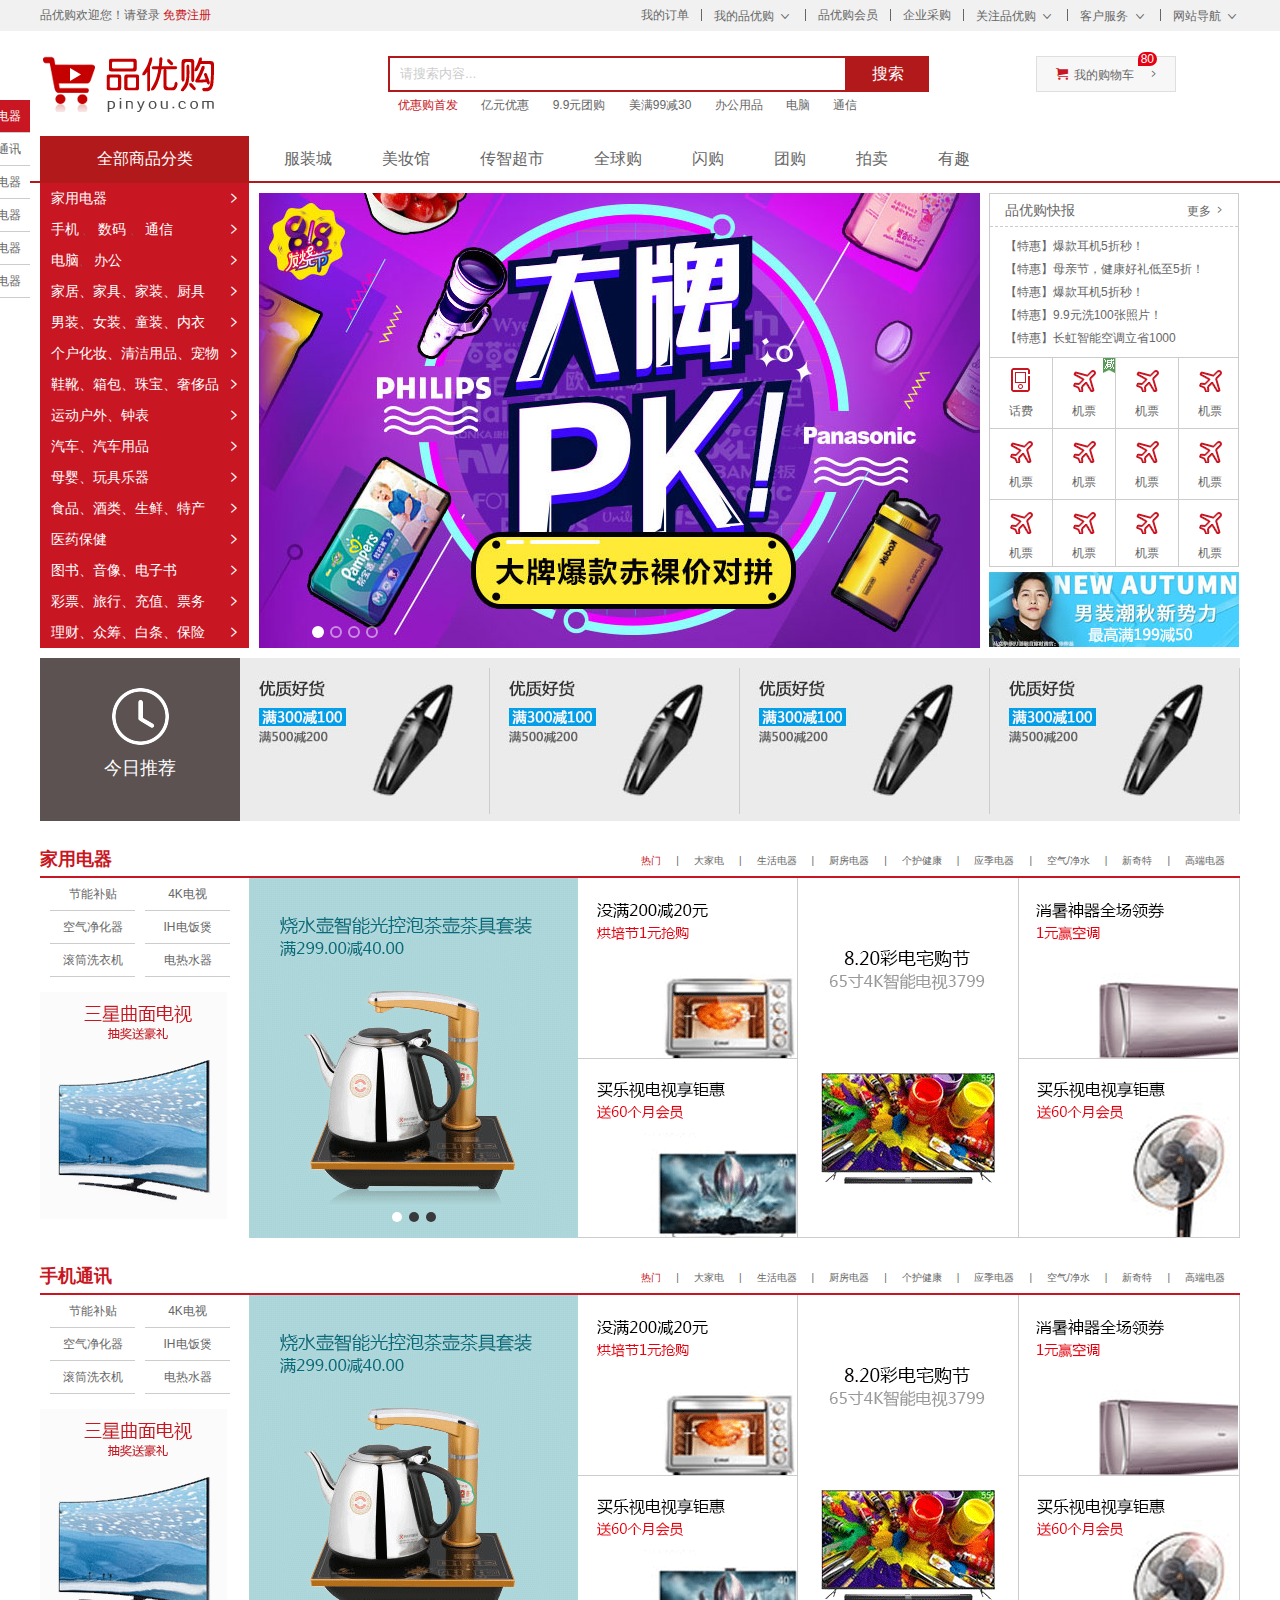
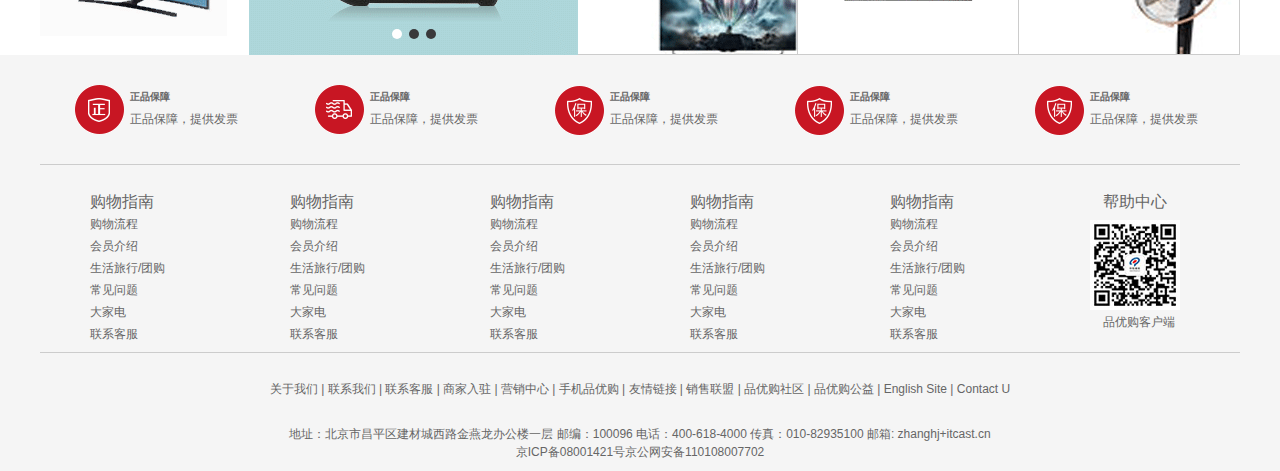
<file: index.html>
<!DOCTYPE html>
<html lang="en">

<head>
    <meta charset="UTF-8">
    <title>品优购-综合网购首选-正品低价、品质保障、配送及时、轻松购物！</title>
    <link rel="shortcut icon" href="bitbug_favicon.ico" type="image/x-icon" />
    <meta name="description" content="品优购JD.COM-专业的综合网上购物商城,销售家电、数码通讯、电脑、家居百货、服装服饰、母婴、图书、食品等数万个品牌优质商品.便捷、诚信的服务，为您提供愉悦的网上购物体验!" />
    <meta name="Keywords" content="网上购物,网上商城,手机,笔记本,电脑,MP3,CD,VCD,DV,相机,数码,配件,手表,存储卡,品优购" />
    <link rel="stylesheet" href="css/common.css">
    <link rel="stylesheet" href="css/base.css">
    <link rel="stylesheet" href="css/index.css">
    <script src="js/animate.js"></script>
    <script src="js/index.js"></script>
</head>

<body>
    <!-- 顶上 -->
    <div class="shortcut">
        <div class="w">
            <div class="fl">
                <ul>
                    <li>品优购欢迎您！</li>
                    <li>
                        <a href="#">请登录</a>
                        <a href="#" class="style-red">免费注册</a>
                    </li>
                </ul>
            </div>
            <div class="fr">
                <ul>
                    <li>我的订单</li>
                    <li class="spacer"></li>
                    <li>我的品优购 <i class="special"></i></li>
                    <li class="spacer"></li>
                    <li>品优购会员</li>
                    <li class="spacer"></li>
                    <li>企业采购</li>
                    <li class="spacer"></li>
                    <li>关注品优购 <i class="special"></i></li>
                    <li class="spacer"></li>
                    <li>客户服务 <i class="special"></i></li>
                    <li class="spacer"></li>
                    <li>网站导航 <i class="special"></i></li>
                </ul>
            </div>
        </div>
    </div>
    <!-- header -->
    <div class="header w">
        <div class="logo">
            <h1>
                <a href="index.html" title="品优购">品优购</a>
            </h1>
        </div>
        <div class="search">
            <input type="text" value="请搜索内容...">
            <button>搜索</button>
        </div>
        <div class="hotwrods">
            <a href="#" class="style-red">优惠购首发</a>
            <a href="#">亿元优惠</a>
            <a href="#">9.9元团购</a>
            <a href="#">美满99减30</a>
            <a href="#">办公用品</a>
            <a href="#">电脑</a>
            <a href="#">通信</a>
        </div>

        <div class="shopcar">
            <i class="comnon style-red"> </i>我的购物车<i class="arrow comnon"> </i>
            <div class="count">80</div>
        </div>
    </div>
    <!-- nav -->
    <div class="nav ">
        <div class="w">
            <div class="dorpdown fl">
                <div class="dt">
                    全部商品分类
                </div>
                <div class="dd">
                    <ul>
                        <li>
                            <a href="#">家用电器</a>
                            <i> </i>
                        </li>
                        <li>
                            <a href="#">手机</a> 、
                            <a href="#">数码 </a>、
                            <a href="#">通信</a>
                            <i> </i>
                        </li>
                        <li>
                            <a href="#">电脑</a>、
                            <a href="#">办公</a>
                            <i> </i>
                        </li>
                        <li>
                            <a href="#">家居、家具、家装、厨具 </a>
                            <i> </i>
                        </li>
                        <li>
                            <a href="#">男装、女装、童装、内衣 </a>
                            <i> </i>
                        </li>
                        <li>
                            <a href="#">个户化妆、清洁用品、宠物</a>
                            <i> </i>
                        </li>
                        <li>
                            <a href="#">鞋靴、箱包、珠宝、奢侈品</a>
                            <i> </i>
                        </li>
                        <li>
                            <a href="#">运动户外、钟表 </a>
                            <i> </i>
                        </li>
                        <li>
                            <a href="#">汽车、汽车用品</a>
                            <i> </i>
                        </li>
                        <li>
                            <a href="#">母婴、玩具乐器</a>
                            <i> </i>
                        </li>
                        <li>
                            <a href="#">食品、酒类、生鲜、特产</a>
                            <i> </i>
                        </li>
                        <li>
                            <a href="#">医药保健</a>
                            <i> </i>
                        </li>
                        <li>
                            <a href="#">图书、音像、电子书 </a>
                            <i> </i>
                        </li>
                        <li>
                            <a href="#">彩票、旅行、充值、票务  </a>
                            <i> </i>
                        </li>
                        <li>
                            <a href="#">理财、众筹、白条、保险 </a>
                            <i> </i>
                        </li>
                    </ul>
                </div>
            </div>
            <!-- 右边 -->
            <div class="navitems fl">
                <ul>
                    <li><a href="#">服装城</a></li>
                    <li><a href="#">美妆馆</a></li>
                    <li><a href="#">传智超市</a></li>
                    <li><a href="#">全球购</a></li>
                    <li><a href="#">闪购</a></li>
                    <li><a href="#">团购</a></li>
                    <li><a href="#">拍卖</a></li>
                    <li><a href="#">有趣</a></li>
                </ul>
            </div>
        </div>
    </div>
    <!-- main -->
    <div class="w">
        <div class="main">
            <div class="focus">
                <ul>
                    <li>
                        <a href="#" class="dapai">
                            <img src="upload/focus.jpg" />
                        </a>
                    </li>
                    <li>
                        <a href="#" class="dapai">
                            <img src="upload/focus1.jpg" />
                        </a>
                    </li>
                    <li>
                        <a href="#" class="dapai">
                            <img src="upload/focus2.jpg" />
                        </a>
                    </li>
                    <li>
                        <a href="#" class="dapai">
                            <img src="upload/focus3.jpg" />
                        </a>
                    </li>

                </ul>
                <a href="#" class="arrow-l">&lt;</a>
                <a href="#" class="arrow-r">&gt;</a>
                <ol class="circle">

                </ol>
            </div>
            <div class="newsflash">
                <!-- top -->
                <div class="news">
                    <div class="kuaibao">
                        品优购快报
                        <a href="#" class="comnon fr">更多</a>
                    </div>
                    <div class="tehui">
                        <ul>
                            <li><a href="#">【特惠】爆款耳机5折秒！</a></li>
                            <li><a href="#">【特惠】母亲节，健康好礼低至5折！</a></li>
                            <li>
                                <a href="#"></a>【特惠】爆款耳机5折秒！</li>
                            <li>
                                <a href="#"></a>【特惠】9.9元洗100张照片！</li>
                            <li>
                                <a href="#"></a>【特惠】长虹智能空调立省1000</li>
                        </ul>
                    </div>
                </div>
                <!-- middle -->
                <div class="lifeservice">
                    <ul>
                        <li>
                            <a href="#">
                                <i class="huafei"></i>
                                <p>话费</p>
                            </a>
                        </li>
                        <li class="jian">
                            <a href="#">
                                <i class="feiji"></i>
                                <p>机票</p>
                            </a>
                            <img src="img/jian.jpg" />
                        </li>
                        <li>
                            <a href="#">
                                <i class="feiji"></i>
                                <p>机票</p>
                            </a>
                        </li>
                        <li>
                            <a href="#">
                                <i class="feiji"></i>
                                <p>机票</p>
                            </a>
                        </li>
                        <li>
                            <a href="#">
                                <i class="feiji"></i>
                                <p>机票</p>
                            </a>
                        </li>
                        <li>
                            <a href="#">
                                <i class="feiji"></i>
                                <p>机票</p>
                            </a>
                        </li>
                        <li>
                            <a href="#">
                                <i class="feiji"></i>
                                <p>机票</p>
                            </a>
                        </li>
                        <li>
                            <a href="#">
                                <i class="feiji"></i>
                                <p>机票</p>
                            </a>
                        </li>
                        <li>
                            <a href="#">
                                <i class="feiji"></i>
                                <p>机票</p>
                            </a>
                        </li>
                        <li>
                            <a href="#">
                                <i class="feiji"></i>
                                <p>机票</p>
                            </a>
                        </li>
                        <li>
                            <a href="#">
                                <i class="feiji"></i>
                                <p>机票</p>
                            </a>
                        </li>
                        <li>
                            <a href="#">
                                <i class="feiji"></i>
                                <p>机票</p>
                            </a>
                        </li>

                    </ul>
                </div>
                <!-- bargain   -->
                <div class="bargain">
                    <img src="upload/bargain.jpg">
                </div>
            </div>
        </div>

    </div>
    <!-- recommend -->
    <div class="recommend w">
        <div class="recom-hd fl">
            <img src="img/clock.png" />
            <h3>今日推荐</h3>
        </div>
        <div class="recom-bd fr">
            <ul>
                <li>
                    <a href="#">
                        <img src="upload/pic.jpg">
                    </a>
                </li>
                <li>
                    <a href="#">
                        <img src="upload/pic.jpg">
                    </a>
                </li>
                <li>
                    <a href="#">
                        <img src="upload/pic.jpg">
                    </a>
                </li>
                <li>
                    <a href="#">
                        <img src="upload/pic.jpg">
                    </a>
                </li>
            </ul>
        </div>
    </div>
    <!-- floor -->
    <div class="floor">
        <div class="jiadian w">
            <div class="box-hd">
                家用电器
                <ul>
                    <li><a href="#" class="style-hotred">热门</a>|</li>
                    <li><a href="#">大家电</a>|</li>
                    <li><a href="#">生活电器</a>|</li>
                    <li><a href="#">厨房电器</a>|</li>
                    <li><a href="#">个护健康</a>|</li>
                    <li><a href="#">应季电器</a>|</li>
                    <li><a href="#">空气/净水</a>|</li>
                    <li><a href="#">新奇特</a>|</li>
                    <li><a href="#">高端电器</a></li>
                </ul>
            </div>
            <div class="box-bd clearfix">
                <ul class="tab-con">
                    <li class="w209">
                        <ul class="save">
                            <li><a href="#">节能补贴</a></li>
                            <li><a href="#">4K电视</a></li>
                            <li><a href="#">空气净化器</a></li>
                            <li><a href="#">IH电饭煲</a></li>
                            <li><a href="#">滚筒洗衣机</a></li>
                            <li><a href="#">电热水器</a></li>
                        </ul>
                        <img src="upload/floor-1-1.png" alt="">
                    </li>
                    <li class="w329">
                        <img src="upload/floor-1-b01.png" alt="">
                        <ul>
                            <li></li>
                            <li class="black"></li>
                            <li class="black"></li>
                        </ul>
                    </li>
                    <li class="w219">
                        <div class="sale">
                            <a href="#">
                                <img src="upload/floor-1-2.png" alt="">
                            </a>
                        </div>
                        <div class="sale">
                            <a href="#">
                                <img src="upload/floor-1-3.png" alt="">
                            </a>
                        </div>
                    </li>
                    <li class="w220">
                        <div class="sale">
                            <a href="#">
                                <img src="upload/floor-1-4.png" alt="">
                            </a>
                        </div>
                    </li>
                    <li class="w220">
                        <div class="sale">
                            <a href="#">
                                <img src="upload/floor-1-5.png" alt="">
                            </a>
                        </div>
                        <div class="sale">
                            <a href="#">
                                <img src="upload/floor-1-6.png" alt="">
                            </a>
                        </div>
                    </li>
                </ul>
            </div>
        </div>
    </div>
    <!-- floor -->
    <div class="floor">
        <div class="jiadian w">
            <div class="box-hd">
                手机通讯
                <ul>
                    <li><a href="#" class="style-hotred">热门</a>|</li>
                    <li><a href="#">大家电</a>|</li>
                    <li><a href="#">生活电器</a>|</li>
                    <li><a href="#">厨房电器</a>|</li>
                    <li><a href="#">个护健康</a>|</li>
                    <li><a href="#">应季电器</a>|</li>
                    <li><a href="#">空气/净水</a>|</li>
                    <li><a href="#">新奇特</a>|</li>
                    <li><a href="#">高端电器</a></li>
                </ul>
            </div>
            <div class="box-bd clearfix">
                <ul class="tab-con">
                    <li class="w209">
                        <ul class="save">
                            <li><a href="#">节能补贴</a></li>
                            <li><a href="#">4K电视</a></li>
                            <li><a href="#">空气净化器</a></li>
                            <li><a href="#">IH电饭煲</a></li>
                            <li><a href="#">滚筒洗衣机</a></li>
                            <li><a href="#">电热水器</a></li>
                        </ul>
                        <img src="upload/floor-1-1.png" alt="">
                    </li>
                    <li class="w329">
                        <img src="upload/floor-1-b01.png" alt="">
                        <ul>
                            <li></li>
                            <li class="black"></li>
                            <li class="black"></li>
                        </ul>
                    </li>
                    <li class="w219">
                        <div class="sale">
                            <a href="#">
                                <img src="upload/floor-1-2.png" alt="">
                            </a>
                        </div>
                        <div class="sale">
                            <a href="#">
                                <img src="upload/floor-1-3.png" alt="">
                            </a>
                        </div>
                    </li>
                    <li class="w220">
                        <div class="sale">
                            <a href="#">
                                <img src="upload/floor-1-4.png" alt="">
                            </a>
                        </div>
                    </li>
                    <li class="w220">
                        <div class="sale">
                            <a href="#">
                                <img src="upload/floor-1-5.png" alt="">
                            </a>
                        </div>
                        <div class="sale">
                            <a href="#">
                                <img src="upload/floor-1-6.png" alt="">
                            </a>
                        </div>
                    </li>
                </ul>
            </div>
        </div>
    </div>
    <!-- footer -->
    <div class="footer">
        <div class="w">
            <div class="mod_service">
                <ul>
                    <li>
                        <i class="mod_service_zheng"> </i>
                        <div class="mod_service_tit">
                            <h5>正品保障</h5>
                            <p>正品保障，提供发票</p>
                        </div>
                    </li>
                    <li>
                        <i class="mod_service_che"> </i>
                        <div class="mod_service_tit">
                            <h5>正品保障</h5>
                            <p>正品保障，提供发票</p>
                        </div>
                    </li>
                    <li>
                        <i class="mod_service_bao"> </i>
                        <div class="mod_service_tit">
                            <h5>正品保障</h5>
                            <p>正品保障，提供发票</p>
                        </div>
                    </li>
                    <li>
                        <i class="mod_service_bao"> </i>
                        <div class="mod_service_tit">
                            <h5>正品保障</h5>
                            <p>正品保障，提供发票</p>
                        </div>
                    </li>
                    <li>
                        <i class="mod_service_bao"> </i>
                        <div class="mod_service_tit">
                            <h5>正品保障</h5>
                            <p>正品保障，提供发票</p>
                        </div>
                    </li>
                </ul>
            </div>
            <!-- director -->
            <div class="mod_help">
                <dl>
                    <dt>购物指南</dt>
                    <dd><a href="#">购物流程</a></dd>
                    <dd><a href="#">会员介绍</a></dd>
                    <dd><a href="#">生活旅行/团购</a></dd>
                    <dd><a href="#">常见问题</a></dd>
                    <dd><a href="#">大家电</a></dd>
                    <dd><a href="#">联系客服</a></dd>
                </dl>
                <dl>
                    <dt>购物指南</dt>
                    <dd><a href="#">购物流程</a></dd>
                    <dd><a href="#">会员介绍</a></dd>
                    <dd><a href="#">生活旅行/团购</a></dd>
                    <dd><a href="#">常见问题</a></dd>
                    <dd><a href="#">大家电</a></dd>
                    <dd><a href="#">联系客服</a></dd>
                </dl>
                <dl>
                    <dt>购物指南</dt>
                    <dd><a href="#">购物流程</a></dd>
                    <dd><a href="#">会员介绍</a></dd>
                    <dd><a href="#">生活旅行/团购</a></dd>
                    <dd><a href="#">常见问题</a></dd>
                    <dd><a href="#">大家电</a></dd>
                    <dd><a href="#">联系客服</a></dd>
                </dl>
                <dl>
                    <dt>购物指南</dt>
                    <dd><a href="#">购物流程</a></dd>
                    <dd><a href="#">会员介绍</a></dd>
                    <dd><a href="#">生活旅行/团购</a></dd>
                    <dd><a href="#">常见问题</a></dd>
                    <dd><a href="#">大家电</a></dd>
                    <dd><a href="#">联系客服</a></dd>
                </dl>
                <dl>
                    <dt>购物指南</dt>
                    <dd><a href="#">购物流程</a></dd>
                    <dd><a href="#">会员介绍</a></dd>
                    <dd><a href="#">生活旅行/团购</a></dd>
                    <dd><a href="#">常见问题</a></dd>
                    <dd><a href="#">大家电</a></dd>
                    <dd><a href="#">联系客服</a></dd>
                </dl>
                <dl class="zhongxin">
                    <dt>帮助中心</dt>
                    <dd class="app">
                        <img src="img/wx_cz.jpg" />
                    </dd>
                    <p>品优购客户端</p>
                </dl>
            </div>
            <!-- bottom -->
            <div class="mod_copyright">
                <p>
                    关于我们 | 联系我们 | 联系客服 | 商家入驻 | 营销中心 | 手机品优购 | 友情链接 | 销售联盟 | 品优购社区 | 品优购公益 | English Site | Contact U
                </p>
                <p>
                    地址：北京市昌平区建材城西路金燕龙办公楼一层 邮编：100096 电话：400-618-4000 传真：010-82935100 邮箱: zhanghj+itcast.cn <br> 京ICP备08001421号京公网安备110108007702
                </p>
            </div>
        </div>
    </div>
    <!-- fixedtool -->
    <div class="fixedtool">
        <ul>
            <li><a href="#" class="dang">家用电器</a></li>
            <li><a href="#">手机通讯</a></li>
            <li><a href="#">家用电器</a></li>
            <li><a href="#">家用电器</a></li>
            <li><a href="#">家用电器</a></li>
            <li><a href="#">家用电器</a></li>
        </ul>
    </div>
</body>

</html>
</file>
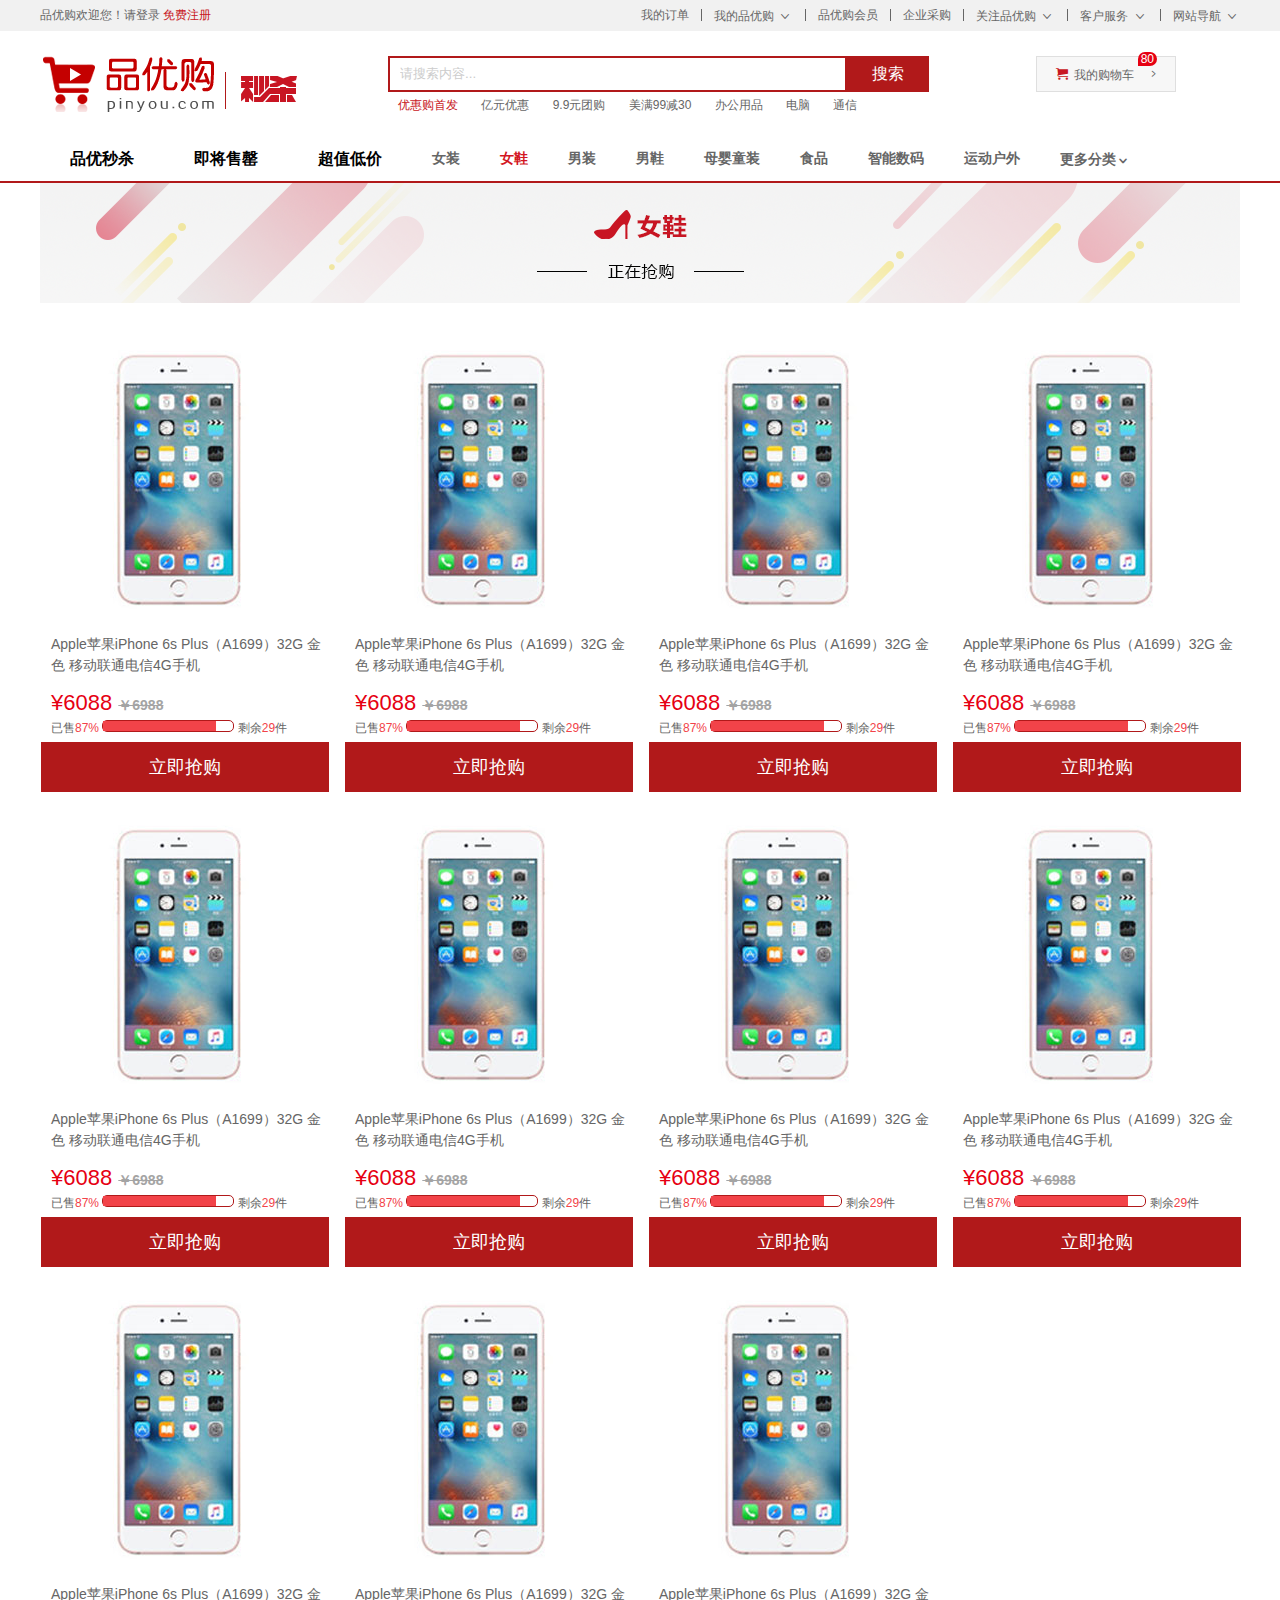
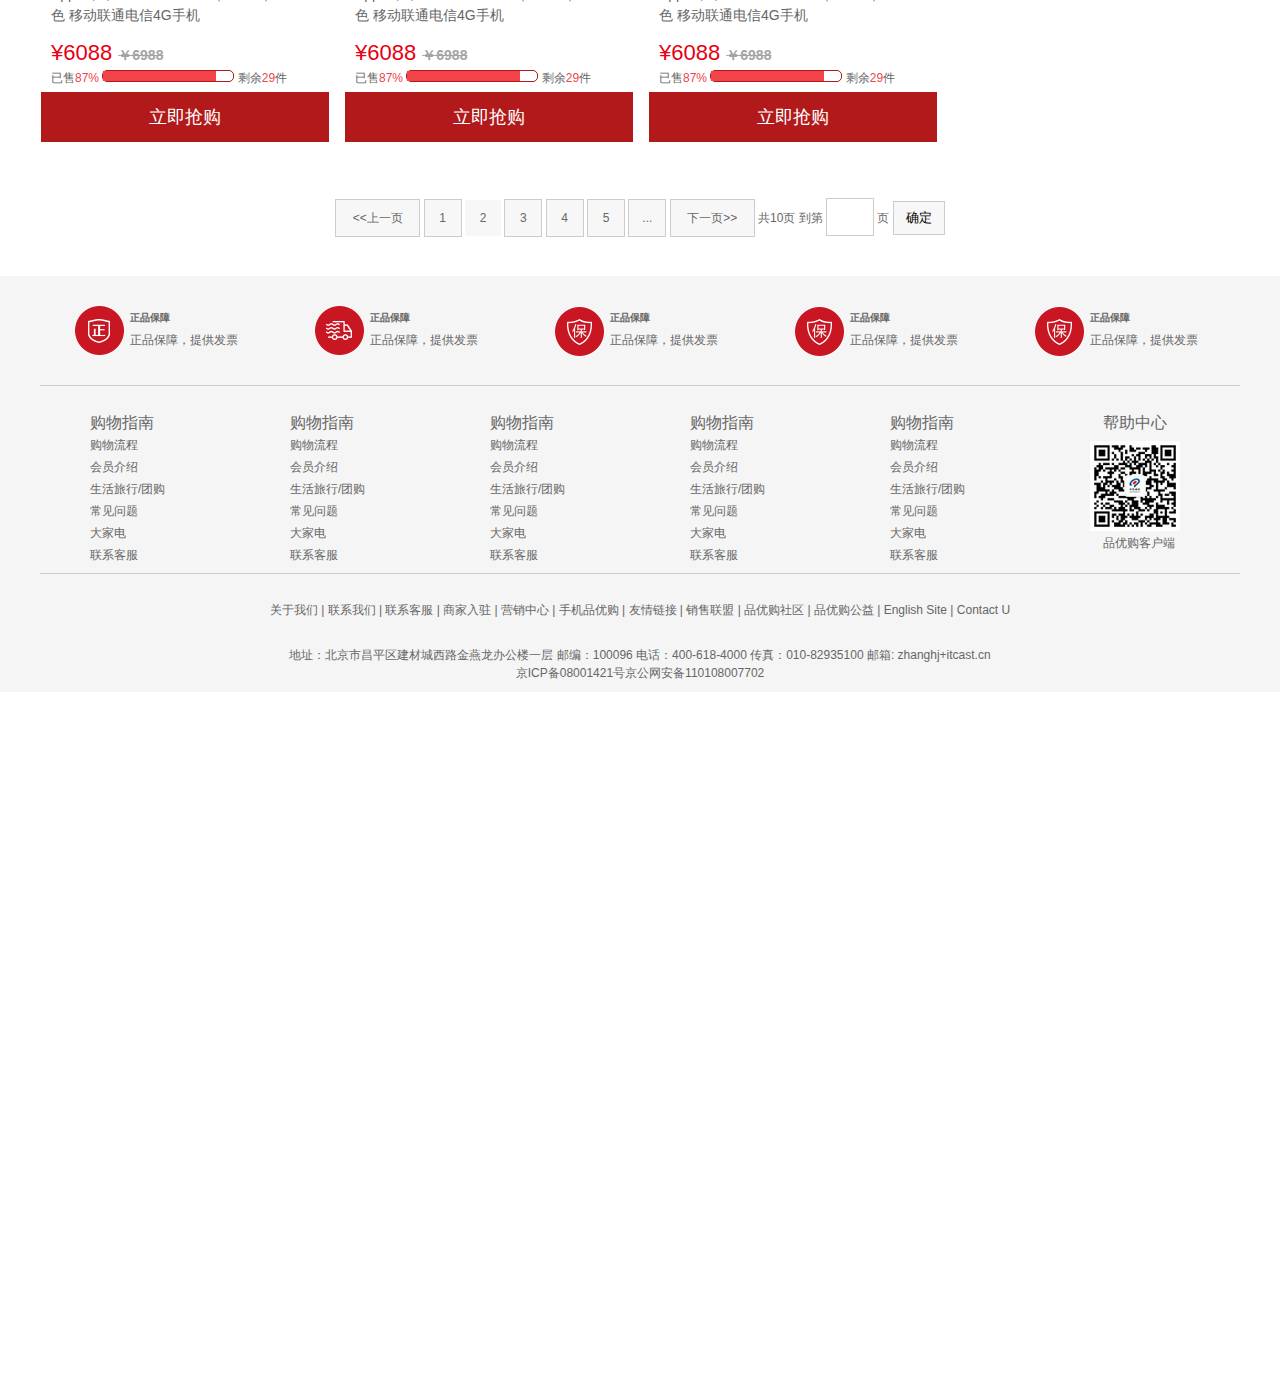
<file: list.html>
<!DOCTYPE html>
<html lang="en">
<head>
	<meta charset="UTF-8">
	<title>列表页-手机页面</title>
	<link rel="shortcut icon" href="bitbug_favicon.ico"  type="image/x-icon"/>   
	<meta name="description" content="品优购JD.COM-专业的综合网上购物商城,销售家电、数码通讯、电脑、家居百货、服装服饰、母婴、图书、食品等数万个品牌优质商品.便捷、诚信的服务，为您提供愉悦的网上购物体验!" />
	<meta name="Keywords" content="网上购物,网上商城,手机,笔记本,电脑,MP3,CD,VCD,DV,相机,数码,配件,手表,存储卡,品优购" />  
	<link rel="stylesheet" href="css/common.css">
	<link rel="stylesheet" href="css/base.css">
	<link rel="stylesheet" href="css/list.css">
</head>
<body>
		<!-- 顶上 -->
	<div class="shortcut">
		<div class="w">
			<div class="fl">
				<ul>
					<li>品优购欢迎您！</li>
					<li>
						<a href="#">请登录</a>
						<a href="#" class="style-red">免费注册</a>
					</li>
				</ul>
			</div>
			<div class="fr">
				<ul>
					<li>我的订单</li>
					<li class="spacer"></li>
					<li>我的品优购 <i class="special"></i></li>
					<li class="spacer"></li>
					<li>品优购会员</li>
					<li class="spacer"></li>
					<li>企业采购</li>
					<li class="spacer"></li>
					<li>关注品优购 <i class="special"></i></li>
					<li class="spacer"></li>
					<li>客户服务 <i class="special"></i></li>
					<li class="spacer"></li>
					<li>网站导航 <i class="special"></i></li>
				</ul>
			</div>
		</div>
	</div>
	<!-- header -->
	<div class="header w">
		<div class="sk">
			<img src="upload/sk.png" alt="">
		</div>
		<div class="logo">
			<h1>
				<a href="index.html" title="品优购">品优购</a>
			</h1>
		</div> 	
		<div class="search">
			<input type="text" value="请搜索内容...">
			<button>搜索</button>
		</div>
		<div class="hotwrods">
			<a href="#" class="style-red">优惠购首发</a>
			<a href="#">亿元优惠</a>
			<a href="#">9.9元团购</a>
			<a href="#">美满99减30</a>
			<a href="#">办公用品</a>
			<a href="#">电脑</a>
			<a href="#">通信</a>
		</div>

		<div class="shopcar">
			<i class="comnon style-red"> </i>我的购物车<i class="arrow comnon"> </i> 
			<div class="count">80</div>
		</div>
	</div>
	<!-- nav -->
	<div class="nav">
		<div class="w">
			<div class="sk_list fl">
				<ul>
					<li><a href="#">品优秒杀</a></li>
					<li><a href="#">即将售罄</a></li>
					<li><a href="#">超值低价</a></li>
				</ul>
			</div>
			<div class="sk_con fl">
				<ul>
					<li><a href="#">女装</a></li>
					<li><a href="#" class="deepred">女鞋</a></li>
					<li><a href="#">男装</a></li>
					<li><a href="#">男鞋</a></li>
					<li><a href="#">母婴童装</a></li>
					<li><a href="#">食品</a></li>
					<li><a href="#">智能数码</a></li>
					<li><a href="#">运动户外</a></li>
					<li><a href="#" class="comnon">更多分类</a></li>
				</ul>
			</div>
		</div>
	</div>
	<!-- sk_container -->
	<div class="sk_container clearfix">
		<div class="sk_hd">
			<img src="upload/bg_03.png" alt="">
		</div>
		<div class="sk_bd">
			<ul>
				<li class="sk_goods ">
					<div class="seckill_mod_goods_img">
						<a href="#">
							<img src="upload/mobile.jpg" alt="">
						</a>
					</div>
					<h5 class="sk_goods_title">
						Apple苹果iPhone 6s Plus（A1699）32G 金色 移动联通电信4G手机
					</h5>
					<div class="sk_goods_price">
						¥6088 <del>￥6988</del>
					</div>
					<div class="sk_goods_progress">
						已售<em>87%</em>
						<div class="percentage">
							<div class="eighty_seven"></div>
						</div>
						剩余<em>29</em>件
					</div>
					<a href="#" class="sk_goods_buy">立即抢购</a>
				</li>
				<li class="sk_goods ">
					<div class="seckill_mod_goods_img">
						<a href="#">
							<img src="upload/mobile.jpg" alt="">
						</a>
					</div>
					<h5 class="sk_goods_title">
						Apple苹果iPhone 6s Plus（A1699）32G 金色 移动联通电信4G手机
					</h5>
					<div class="sk_goods_price">
						¥6088 <del>￥6988</del>
					</div>
					<div class="sk_goods_progress">
						已售<em>87%</em>
						<div class="percentage">
							<div class="eighty_seven"></div>
						</div>
						剩余<em>29</em>件
					</div>
					<a href="#" class="sk_goods_buy">立即抢购</a>
				</li>
				<li class="sk_goods ">
					<div class="seckill_mod_goods_img">
						<a href="#">
							<img src="upload/mobile.jpg" alt="">
						</a>
					</div>
					<h5 class="sk_goods_title">
						Apple苹果iPhone 6s Plus（A1699）32G 金色 移动联通电信4G手机
					</h5>
					<div class="sk_goods_price">
						¥6088 <del>￥6988</del>
					</div>
					<div class="sk_goods_progress">
						已售<em>87%</em>
						<div class="percentage">
							<div class="eighty_seven"></div>
						</div>
						剩余<em>29</em>件
					</div>
					<a href="#" class="sk_goods_buy">立即抢购</a>
				</li>
				<li class="sk_goods ">
					<div class="seckill_mod_goods_img">
						<a href="#">
							<img src="upload/mobile.jpg" alt="">
						</a>
					</div>
					<h5 class="sk_goods_title">
						Apple苹果iPhone 6s Plus（A1699）32G 金色 移动联通电信4G手机
					</h5>
					<div class="sk_goods_price">
						¥6088 <del>￥6988</del>
					</div>
					<div class="sk_goods_progress">
						已售<em>87%</em>
						<div class="percentage">
							<div class="eighty_seven"></div>
						</div>
						剩余<em>29</em>件
					</div>
					<a href="#" class="sk_goods_buy">立即抢购</a>
				</li>
				<li class="sk_goods ">
					<div class="seckill_mod_goods_img">
						<a href="#">
							<img src="upload/mobile.jpg" alt="">
						</a>
					</div>
					<h5 class="sk_goods_title">
						Apple苹果iPhone 6s Plus（A1699）32G 金色 移动联通电信4G手机
					</h5>
					<div class="sk_goods_price">
						¥6088 <del>￥6988</del>
					</div>
					<div class="sk_goods_progress">
						已售<em>87%</em>
						<div class="percentage">
							<div class="eighty_seven"></div>
						</div>
						剩余<em>29</em>件
					</div>
					<a href="#" class="sk_goods_buy">立即抢购</a>
				</li>
				<li class="sk_goods ">
					<div class="seckill_mod_goods_img">
						<a href="#">
							<img src="upload/mobile.jpg" alt="">
						</a>
					</div>
					<h5 class="sk_goods_title">
						Apple苹果iPhone 6s Plus（A1699）32G 金色 移动联通电信4G手机
					</h5>
					<div class="sk_goods_price">
						¥6088 <del>￥6988</del>
					</div>
					<div class="sk_goods_progress">
						已售<em>87%</em>
						<div class="percentage">
							<div class="eighty_seven"></div>
						</div>
						剩余<em>29</em>件
					</div>
					<a href="#" class="sk_goods_buy">立即抢购</a>
				</li>
				<li class="sk_goods ">
					<div class="seckill_mod_goods_img">
						<a href="#">
							<img src="upload/mobile.jpg" alt="">
						</a>
					</div>
					<h5 class="sk_goods_title">
						Apple苹果iPhone 6s Plus（A1699）32G 金色 移动联通电信4G手机
					</h5>
					<div class="sk_goods_price">
						¥6088 <del>￥6988</del>
					</div>
					<div class="sk_goods_progress">
						已售<em>87%</em>
						<div class="percentage">
							<div class="eighty_seven"></div>
						</div>
						剩余<em>29</em>件
					</div>
					<a href="#" class="sk_goods_buy">立即抢购</a>
				</li>
				<li class="sk_goods ">
					<div class="seckill_mod_goods_img">
						<a href="#">
							<img src="upload/mobile.jpg" alt="">
						</a>
					</div>
					<h5 class="sk_goods_title">
						Apple苹果iPhone 6s Plus（A1699）32G 金色 移动联通电信4G手机
					</h5>
					<div class="sk_goods_price">
						¥6088 <del>￥6988</del>
					</div>
					<div class="sk_goods_progress">
						已售<em>87%</em>
						<div class="percentage">
							<div class="eighty_seven"></div>
						</div>
						剩余<em>29</em>件
					</div>
					<a href="#" class="sk_goods_buy">立即抢购</a>
				</li>
				<li class="sk_goods ">
					<div class="seckill_mod_goods_img">
						<a href="#">
							<img src="upload/mobile.jpg" alt="">
						</a>
					</div>
					<h5 class="sk_goods_title">
						Apple苹果iPhone 6s Plus（A1699）32G 金色 移动联通电信4G手机
					</h5>
					<div class="sk_goods_price">
						¥6088 <del>￥6988</del>
					</div>
					<div class="sk_goods_progress">
						已售<em>87%</em>
						<div class="percentage">
							<div class="eighty_seven"></div>
						</div>
						剩余<em>29</em>件
					</div>
					<a href="#" class="sk_goods_buy">立即抢购</a>
				</li>
				<li class="sk_goods ">
					<div class="seckill_mod_goods_img">
						<a href="#">
							<img src="upload/mobile.jpg" alt="">
						</a>
					</div>
					<h5 class="sk_goods_title">
						Apple苹果iPhone 6s Plus（A1699）32G 金色 移动联通电信4G手机
					</h5>
					<div class="sk_goods_price">
						¥6088 <del>￥6988</del>
					</div>
					<div class="sk_goods_progress">
						已售<em>87%</em>
						<div class="percentage">
							<div class="eighty_seven"></div>
						</div>
						剩余<em>29</em>件
					</div>
					<a href="#" class="sk_goods_buy">立即抢购</a>
				</li>
				<li class="sk_goods ">
					<div class="seckill_mod_goods_img">
						<a href="#">
							<img src="upload/mobile.jpg" alt="">
						</a>
					</div>
					<h5 class="sk_goods_title">
						Apple苹果iPhone 6s Plus（A1699）32G 金色 移动联通电信4G手机
					</h5>
					<div class="sk_goods_price">
						¥6088 <del>￥6988</del>
					</div>
					<div class="sk_goods_progress">
						已售<em>87%</em>
						<div class="percentage">
							<div class="eighty_seven"></div>
						</div>
						剩余<em>29</em>件
					</div>
					<a href="#" class="sk_goods_buy">立即抢购</a>
				</li>					
			</ul>
		</div>
	</div>
	<!-- page -->
	<div class="page">
		<span class="page_num">
			<a href="#" class="updown">&lt;&lt;上一页</a>
			<a href="#">1</a>
			<a href="#" class="disppear">2</a>
			<a href="#">3</a>
			<a href="#">4</a>
			<a href="#">5</a>
			<a href="#">...</a>
			<a href="#" class="updown">下一页&gt;&gt;</a>
		</span>
		<span class="page_skip">
			共10页 到第
			<input type="text">
			页
			<button>确定</button>
		</span>
	</div>
	<!-- footer -->
	<div class="footer">
		<div class="w">
			<div class="mod_service">
				<ul>
					<li>
						<i class="mod_service_zheng"> </i>
						<div class="mod_service_tit"> 
							<h5>正品保障</h5>
							<p>正品保障，提供发票</p>
						</div>
					</li>
					<li>
						<i class="mod_service_che"> </i>
						<div class="mod_service_tit"> 
							<h5>正品保障</h5>
							<p>正品保障，提供发票</p>
						</div>
					</li>
					<li>
						<i class="mod_service_bao"> </i>
						<div class="mod_service_tit"> 
							<h5>正品保障</h5>
							<p>正品保障，提供发票</p>
						</div>
					</li>
					<li>
						<i class="mod_service_bao"> </i>
						<div class="mod_service_tit"> 
							<h5>正品保障</h5>
							<p>正品保障，提供发票</p>
						</div>
					</li>
					<li>
						<i class="mod_service_bao"> </i>
						<div class="mod_service_tit"> 
							<h5>正品保障</h5>
							<p>正品保障，提供发票</p>
						</div>
					</li>
				</ul>
			</div>
			<!-- director -->
			<div class="mod_help">
				<dl>
					<dt>购物指南</dt>
					<dd><a href="#">购物流程</a></dd>
					<dd><a href="#">会员介绍</a></dd>
					<dd><a href="#">生活旅行/团购</a></dd>
					<dd><a href="#">常见问题</a></dd>
					<dd><a href="#">大家电</a></dd>
					<dd><a href="#">联系客服</a></dd>		
				</dl>
				<dl>
					<dt>购物指南</dt>
					<dd><a href="#">购物流程</a></dd>
					<dd><a href="#">会员介绍</a></dd>
					<dd><a href="#">生活旅行/团购</a></dd>
					<dd><a href="#">常见问题</a></dd>
					<dd><a href="#">大家电</a></dd>
					<dd><a href="#">联系客服</a></dd>		
				</dl>
				<dl>
					<dt>购物指南</dt>
					<dd><a href="#">购物流程</a></dd>
					<dd><a href="#">会员介绍</a></dd>
					<dd><a href="#">生活旅行/团购</a></dd>
					<dd><a href="#">常见问题</a></dd>
					<dd><a href="#">大家电</a></dd>
					<dd><a href="#">联系客服</a></dd>		
				</dl>
				<dl>
					<dt>购物指南</dt>
					<dd><a href="#">购物流程</a></dd>
					<dd><a href="#">会员介绍</a></dd>
					<dd><a href="#">生活旅行/团购</a></dd>
					<dd><a href="#">常见问题</a></dd>
					<dd><a href="#">大家电</a></dd>
					<dd><a href="#">联系客服</a></dd>		
				</dl>
				<dl>
					<dt>购物指南</dt>
					<dd><a href="#">购物流程</a></dd>
					<dd><a href="#">会员介绍</a></dd>
					<dd><a href="#">生活旅行/团购</a></dd>
					<dd><a href="#">常见问题</a></dd>
					<dd><a href="#">大家电</a></dd>
					<dd><a href="#">联系客服</a></dd>		
				</dl>
				<dl class="zhongxin">
					<dt>帮助中心</dt>
					<dd class="app">
						<img src="img/wx_cz.jpg" />
					</dd>
					<p>品优购客户端</p>
				</dl>
			</div>
			<!-- bottom -->
			<div class="mod_copyright">
				<p>
					关于我们 | 联系我们 | 联系客服 | 商家入驻 | 营销中心 | 手机品优购 | 友情链接 | 销售联盟 | 品优购社区 | 品优购公益 | English Site | Contact U
				</p>
				<p>
					地址：北京市昌平区建材城西路金燕龙办公楼一层 邮编：100096 电话：400-618-4000 传真：010-82935100 邮箱: zhanghj+itcast.cn <br>
					京ICP备08001421号京公网安备110108007702
				</p>
			</div>
		</div>
	</div>
	
</body>
</html>
</file>
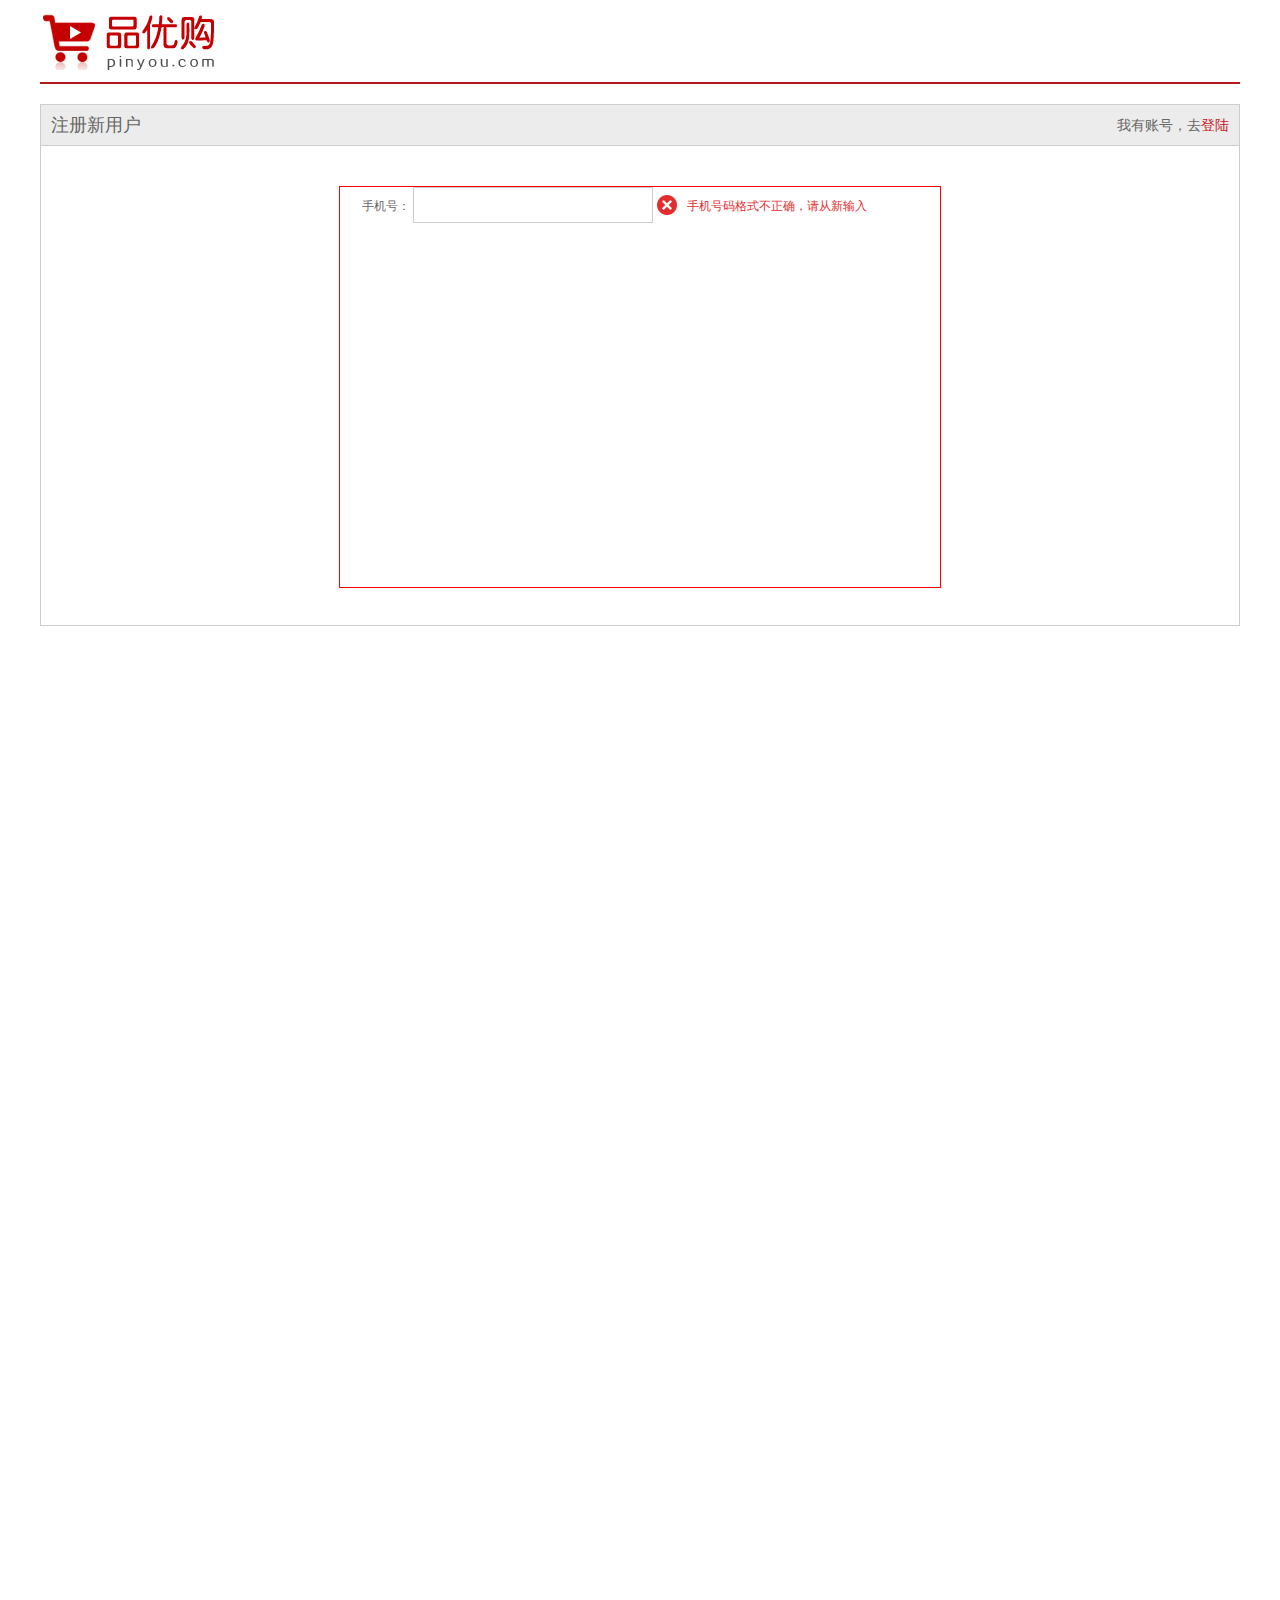
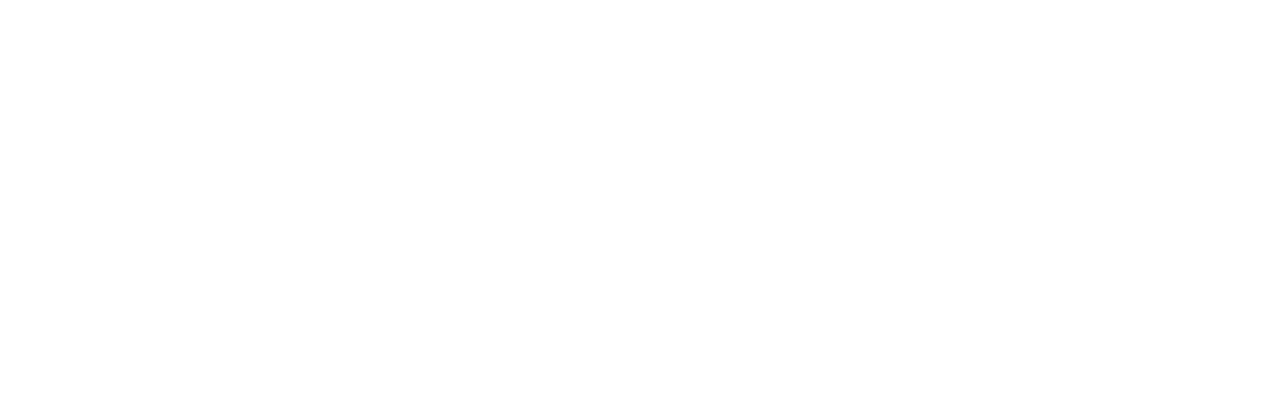
<file: register.html>
<!DOCTYPE html>
<html lang="en">
<head>
	<meta charset="UTF-8">
	<title>注册页面！！！！！</title>
	<title>品优购-综合网购首选-正品低价、品质保障、配送及时、轻松购物！</title>
	<link rel="shortcut icon" href="bitbug_favicon.ico"  type="image/x-icon"/>   
	<meta name="description" content="品优购JD.COM-专业的综合网上购物商城,销售家电、数码通讯、电脑、家居百货、服装服饰、母婴、图书、食品等数万个品牌优质商品.便捷、诚信的服务，为您提供愉悦的网上购物体验!" />
	<meta name="Keywords" content="网上购物,网上商城,手机,笔记本,电脑,MP3,CD,VCD,DV,相机,数码,配件,手表,存储卡,品优购" />  
	<link rel="stylesheet" href="css/common.css">
	<link rel="stylesheet" href="css/base.css">
	<link rel="stylesheet" href="css/register.css">
</head>
<body>
	<!-- header -->
	<div class="header w">
		<img src="img/logo1.png" alt="">
	</div>
	<!-- .main -->
	<div class="main w">
		<div class="top">
			<span class="one">注册新用户</span>
			<span class="two">我有账号，去<a href="javascript:;">登陆</a></span>
		</div>
		<div class="content">
			<form >
				<ul>
					<li>
						<label for="number">手机号：</label>
						<input type="text" id="number">
						<span>
							<i class="one"></i>手机号码格式不正确，请从新输入
						</span>
					</li>
				</ul>
			</form>
			
		</div>
	</div>
</body>
</html>
</file>
<file: css/common.css>
/*公共样式*/
.fl {
	float: left;
}
.fr {
	float: right;
}
@font-face {
    font-family: 'icomoon';
    src:  url('../fonts/icomoon.eot?7kkyc2');
    src:  url('../fonts/icomoon.eot?7kkyc2#iefix') format('embedded-opentype'),
    url('../fonts/icomoon.ttf?7kkyc2') format('truetype'),
    url('../fonts/icomoon.woff?7kkyc2') format('woff'),
    url('../fonts/icomoon.svg?7kkyc2#icomoon') format('svg');
  font-weight: normal;
  font-style: normal;
}
body {
	/*height: 5000px;*/
}
.special {
	font-family: 'icomoon';
	font-size: 16px;
	line-height: 26px;
}
.comnon {
	font-family: 'icomoon';
}
/*版心*/
.w {
	width: 1200px;
	margin: 0 auto;
}
.style-red {
	color: #c81623;
}
.shortcut {
	height: 31px;
	line-height: 31px;
	background-color: #f1f1f1;
}
.shortcut li {
	float: left;
}
.shortcut .spacer {
	width: 1px;
	height: 12px;
	background-color: #666;
	margin: 9px 12px 0;
}
.header {
	position: relative;
	height: 105px;
}
.logo {
	position: absolute;
	top:25px;
	left:0;
	width: 175px;
	height: 56px;
}
.logo a {
	width: 175px;
	height: 56px;
	display: block;
	background:url(../img/logo1.png) no-repeat;
	font-size: 0;
}
.search {
	position: absolute;
	top: 25px;
	left: 348px;
}
.search input {
	float: left;
	width: 445px;
	height: 32px;
	padding-left: 10px;
	border: 2px solid #b1191a;
	color: #ccc;
}
.search button {
	float: left;
	width: 82px;
	height: 36px;
	border: 0;
	font-size: 16px;
	color:#fff;
	background-color: #b1191a;
}
.hotwrods {
	position: absolute;
	top:65px;
	left: 348px;
}
.hotwrods a {
	margin: 0 10px;
}
.shopcar {
	width: 138px;
	height: 34px;
	line-height: 34px;
	border: 1px solid #dfdfdf;
	position: absolute;
	top:25px;
	right: 64px;
	text-align: center;
	background-color: #f7f7f7;

}
.arrow {
	margin-left: 5px;
}
.count {
	position: absolute;
	top:-5px;
	right: 18px;
	background-color: #e60012;
	height: 14px;
	line-height: 14px;
	padding:0 3px;
	border-radius:7px 7px 7px 0;
	color: #fff;
}
.nav {
	height: 45px;
    border-bottom: 2px solid #b1191a;
}
.dorpdown {
	width: 209px;
	height: 45px;
}
.dorpdown .dt {
	height: 100%;
	line-height: 45px;
	background-color: #B1191A;
	color: #fff;
	text-align: center;
	font-size: 16px;
}
.dorpdown .dd {
	padding-left: 1px;
	height: 465px;
	margin-top: 2px;
	background-color: #C81623;
}
.dd li {
	padding-left: 10px;
	height: 31px;
	line-height: 31px;
	transition: all 0.5s;
}
.dd li a {
	color: #fff;
	font-size: 14px;
}
.dd li:hover{
	background-color: #fff;
	padding-left: 20px;
}
.dd li:hover a {
	color: #C81623;
}
.dd i {
	float: right;
	margin-right: 10px;
	font-family: 'icomoon';
	font-size: 18px;
	color: #fff;
}
.navitems {
	margin-left: 10px;
}
.navitems li {
	height: 45px;
	line-height: 45px;
	float: left;
	padding: 0 25px;
	
}
.navitems li a {
	color: #666666;
	font-size: 16px;
}
.navitems li a:hover {
	color: #C81623;
}
.footer {
	height: 386px;
	background-color: #F5F5F5;
	padding-top: 30px;
}
.mod_service {
	height: 79px;
	border-bottom: 1px solid #ccc;
}
.mod_service li {
	float: left;
	width: 240px;
	height: 79px;
}
.mod_service i {
	margin: 0 5px 0 35px;
	float: left;
	display: block;
	width: 50px;
	height: 50px;
	background: url(../img/icons.png) no-repeat;
}
.mod_service .mod_service_zheng {
	background-position: -253px -3px;
}
.mod_service .mod_service_che {
	background-position: -255px -54px;
}
.mod_service .mod_service_bao {
	background-position: -257px -105px;
}
.mod_service_tit h5 {
	margin: 5px 0;
}
.mod_help {
	height: 187px;
	border-bottom: 1px solid #ccc;
}
.mod_help dl {
	float: left;
	width: 150px;
	padding: 25px 0 0 50px;
}
.mod_help dt {
	font-size: 16px;
	height: 25px;
}
.mod_help dd {
	height: 22px;
}
.mod_help .zhongxin dt {
	margin:0 0 5px 13px ;
}
.mod_help .app {
	width: 90px;
	height: 90px;

}
.zhongxin p {
	margin:3px 0 0 13px;
}
.mod_copyright p {
	text-align: center;
	margin: 27px 0;
}
</file>
<file: css/base.css>
﻿/*清除元素默认的内外边距  */
* {
    margin: 0;
    padding: 0
}
/*让所有斜体 不倾斜*/
em,
i {
    font-style: normal;
}
/*去掉列表前面的小点*/
li {
    list-style: none;
}
/*图片没有边框   去掉图片底侧的空白缝隙*/
img {
    border: 0;  /*ie6*/
    vertical-align: middle;
}
/*让button 按钮 变成小手*/
button {
    cursor: pointer;
}
/*取消链接的下划线*/
a {
    color: #666;
    text-decoration: none;
}

a:hover {
    color: #e33333;
}

button,
input {
    font-family: 'Microsoft YaHei', 'Heiti SC', tahoma, arial, 'Hiragino Sans GB', \\5B8B\4F53, sans-serif;
    /*取消轮廓线 蓝色的*/
    outline: none;
}

body {
    background-color: #fff;
    font: 12px/1.5 'Microsoft YaHei', 'Heiti SC', tahoma, arial, 'Hiragino Sans GB', \\5B8B\4F53, sans-serif;
    color: #666
}

.hide,
.none {
    display: none;
}
/*清除浮动*/
.clearfix:after {
    visibility: hidden;
    clear: both;
    display: block;
    content: ".";
    height: 0
}

.clearfix {
    *zoom: 1
}
</file>
<file: css/index.css>
.main {
    width: 980px;
    height: 455px;
    margin: 10px 0 0 219px;
}

.focus {
    position: relative;
    float: left;
    width: 721px;
    height: 455px;
    overflow: hidden;
}

.focus ul {
    position: absolute;
    width: 600%;
}

.focus ul li {
    float: left;
}

.newsflash {
    float: right;
    width: 250px;
    height: 455px;
}

.arrow-l,
.arrow-r {
    display: none;
    position: absolute;
    top: 50%;
    transform: translateY(-50%);
    width: 24px;
    height: 40px;
    line-height: 40px;
    color: #fff;
    font-size: 18px;
    background-color: rgba(0, 0, 0, .3);
    text-align: center;
    z-index: 2;
}

.focus .arrow-r {
    right: 0;
}

.circle {
    position: absolute;
    bottom: 10px;
    left: 50px;
}

.circle li {
    float: left;
    width: 8px;
    height: 8px;
    margin: 0 3px;
    border-radius: 50%;
    border: 2px solid rgba(255, 255, 255, .5);
    cursor: pointer;
}

.circle .current {
    background-color: #fff;
}

.news {
    height: 163px;
    border: 1px solid #ccc;
}

.kuaibao {
    height: 32px;
    line-height: 32px;
    padding: 0 15px 0 15px;
    font-size: 14px;
    border-bottom: 1px dashed #ccc;
}

.kuaibao a {
    font-size: 12px;
}

.tehui {
    padding: 10px 0 0 15px;
}

.tehui li {
    height: 23px;
}

.lifeservice {
    height: 208px;
    border: 1px solid #ccc;
    border-top: 0;
    overflow: hidden;
}

.lifeservice ul {
    width: 252px;
}

.lifeservice li {
    float: left;
    width: 62px;
    height: 70px;
    border-right: 1px solid #ccc;
    border-bottom: 1px solid #ccc;
}

.lifeservice i {
    display: block;
    width: 24px;
    height: 24px;
    margin: 10px auto;
    background: url(../img/icons.png) no-repeat;
}

.lifeservice p {
    text-align: center;
}

.lifeservice .huafei {
    background-position: -17px -16px;
}

.lifeservice .feiji {
    background-position: -79px -16px;
}

.jian {
    position: relative;
}

.jian img {
    position: absolute;
    top: 0;
    right: 0;
}

.bargain {
    margin-top: 5px;
}

.recommend {
    height: 163px;
    margin-top: 10px;
}

.recom-hd {
    padding-top: 30px;
    width: 200px;
    height: 133px;
    background-color: #5C5251;
    text-align: center;
}

.recom-hd h3 {
    margin-top: 10px;
    color: #fff;
    font-size: 18px;
    font-weight: 400;
}

.recom-bd {
    width: 1000px;
    height: 163px;
    background-color: #EBEBEB;
}

.recom-bd li {
    float: left;
    width: 249px;
    height: 146px;
    margin-top: 10px;
    border-right: 1px solid #ccc;
}

.recom-bd li a {
    display: block;
}

.box-hd {
    height: 30px;
    margin-top: 25px;
    border-bottom: 2px solid #C81623;
    color: #C81623;
    font-size: 18px;
    font-weight: 700;
}

.box-hd ul {
    float: right;
}

.box-hd li,
.box-hd li a {
    color: #666;
    font-size: 10px;
    font-weight: 400;
}

.box-hd li {
    float: left;
    line-height: 30px;
}

.box-hd li a {
    margin: 0 15px;
}

.box-hd li a:hover {
    color: red;
}

.box-hd .style-hotred {
    color: #C81623;
}

.tab-con {
    width: 1202px;
}

.box-bd li {
    float: left;
}

.w209 {
    width: 209px;
}

.w209 li {
    float: left;
    width: 85px;
    height: 32px;
    line-height: 32px;
    text-align: center;
    border-bottom: 1px solid #ccc;
    margin-left: 10px;
}

.w209 li a:hover {
    color: red;
}

.w209 img {
    margin-top: 15px;
}

.w329 {
    position: relative;
    width: 329px;
    overflow: hidden;
}

.w329 ul {
    position: absolute;
    bottom: 16px;
    left: 139px;
}

.w329 li {
    float: left;
    width: 10px;
    height: 10px;
    background-color: #fff;
    border-radius: 50%;
    margin: 0 3.5px;
}

.w329 .black {
    background-color: #39393B;
}

.w219 {
    width: 219px;
    border-right: 1px solid #ccc;
    overflow: hidden;
}

.w220 {
    width: 220px;
    border-right: 1px solid #ccc;
    overflow: hidden;
}

.w219 a,
.w220 a {
    display: block;
}

.sale {
    border-bottom: 1px solid #ccc;
}

.tab-con img {
    transition: all 0.5s;
}

.tab-con img:hover {
    margin-left: 10px;
}

.fixedtool {
    position: fixed;
    top: 100px;
    left: 50%;
    width: 66px;
    margin-left: -676px;
    background-color: #fff;
}

.fixedtool li {
    float: left;
    width: 100%;
    text-align: center;
    border-bottom: 1px solid #ccc;
}

.fixedtool li a {
    display: block;
    height: 32px;
    line-height: 32px;
}

.fixedtool .dang {
    background-color: #C81623;
    color: #fff;
}
</file>
<file: css/list.css>
body {
	height: 3000px;
}
.sk {
	position: absolute;
	top:41px;
	left: 185px;
	width: 56px;
	height: 37px;
	border-left: 1px solid #B1191A;
}
.sk img {
	margin: 4px 0 0 15px;
}
.sk_list li {
	line-height: 45px;
	float: left;
}
.sk_list li a {
	font-size: 16px;
	font-weight: 700;
	margin: 0 30px;
	color: #000;
}
.sk_con li {
	line-height: 45px;
	float: left;
}
.sk_con  ul {
	margin-left: 20px;
}
.sk_con li a {
	margin-right: 40px;
	font-size: 14px;
	font-weight: 700;
	color: #666;
}
.sk_con li a:hover {
	color: red;
}
.sk_con .deepred {
	color: #D31623;
}
.sk_container {
	width: 1200px;
	margin: 0 auto;
}
.sk_bd ul {
	margin-top: 30px;
	width: 1216px;
}
.sk_goods {
	float: left;
	width: 288px;
	height: 458px;
	border: 1px solid transparent;
	margin-right: 14px;
	margin-bottom: 15px;
}
.sk_goods:hover {
	border: 1px solid #E12228;
}
.sk_goods_buy:hover {
	color: #E33333;
}
.sk_goods a {
	display: block;
}
.sk_goods_title {
	font-weight: 400;
	font-size: 14px;
	padding:10px 0 0 10px;
}
.sk_goods_price {
	padding:10px 0 0 10px;
	color: #E60012;
	font-size: 22px;

}
.sk_goods_price del {
	color: #A4A4A4;
	font-size: 14px;
	font-weight: 700;
}
.sk_goods_progress {
	padding:0px 0 0 10px;
}
.sk_goods_progress em {
	color: #F24349;
}
.percentage {
	display: inline-block;
	width: 130px;
	height: 10px;
	border: 1px solid #B1191A;
	border-radius: 5px;

}
.percentage .eighty_seven {
	width: 87%;
	height: 10px;
	background-color: #F24349;
}
.sk_goods_buy {
	margin-top: 5px;
	display: block;
	width: 288px;
	height: 50px;
	line-height: 50px;
	text-align: center;
	background-color: #B1191A;
	color: #fff;
	font-size: 18px;
}
.page {
	height: 38px;
	text-align: center;
	margin:40px 0;
}
.page_num a {
	width: 36px;
	height: 36px;
	line-height: 36px;
	display: inline-block;
	border: 1px solid #ccc;
	background-color: #F7F7F7;
	text-align: center;

}
.page_num .updown {
	width: 83px;
}
.page_num .disppear {
	border: none;
}
.page_skip input {
	width: 23px;
	height: 36px;
	border: 1px solid #ccc;
	padding-left: 23px;
	transition: all 0.2s;
}
.page_skip input:focus {
	width: 88px;
	border: 1px solid #87CEEB;
}
.page_skip button {
	width: 52px;
	height: 34px;
	border: 1px solid #ccc;
	background-color: #F7F7F7;
}
</file>
<file: css/register.css>
body {
	height: 2000px;
}
.header {
	height: 82px;
	line-height: 82px;
	border-bottom: 2px solid #B1191A;
}
.main {
	margin-top: 20px;
	width: 1198px;
	height: 520px;
	border: 1px solid #ccc;
}
.top {
	height: 40px;
	line-height: 40px;
	background-color: #ECECEC;
	border-bottom: 1px solid #ccc;
}
.one {
	padding-left: 10px;
	font-size: 18px;
}
.two {
	float: right;
	padding-right: 10px;
	font-size: 14px;
}
.two a {
	color: #C81623;
}
.content {
	width: 600px;
	height: 400px;
	margin:40px auto;
	border: 1px solid red;
}
form {
	display: block;
}
.content label,
.content span,
.content i {
	display: inline-block;
}
label {
	width: 70px;
	height: 36px;
	line-height: 36px;
	text-align: right;
}
.content li {
	box-sizing:border-box;
	line-height: 36px;
}
.content input {
 	width: 238px;
 	height: 34px;
 	border: 1px solid #ccc;
}
.content .one { 
	width: 20px;
	height: 20px;
	background: url(../img/error.png) no-repeat;
	vertical-align: middle;
	margin-top: -2px;
}
.content span {
	color: #DF3033;
}
</file>
